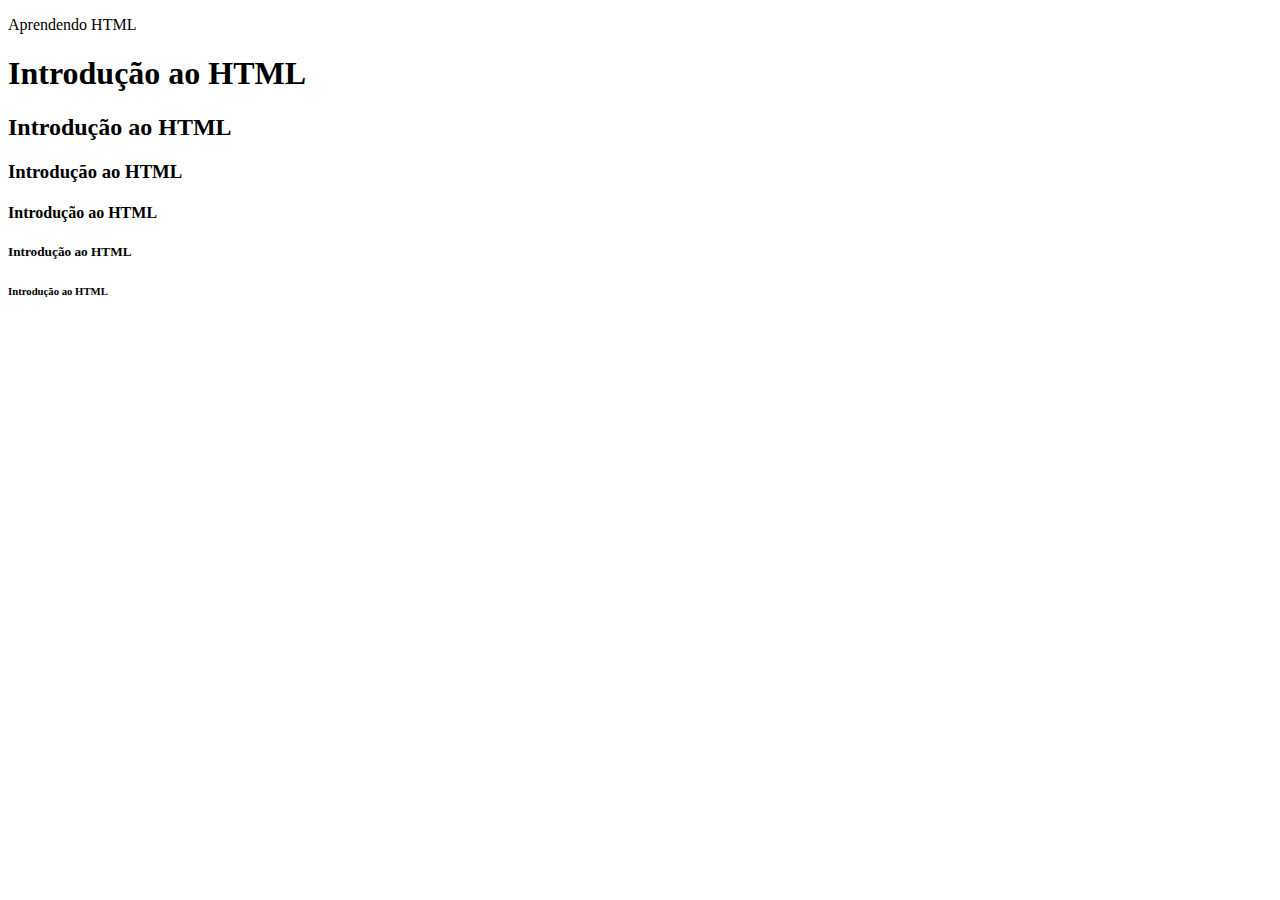
<file: aulas/index.html>
<!DOCTYPE html>
<html lang="en">
  <head>
    <meta charset="UTF-8" />
    <meta name="viewport" content="width=device-width, initial-scale=1.0" />
    <title>Introdução ao HTML</title>
  </head>
  <body>
    <p>Aprendendo HTML</p>
    <h1><strong> Introdução ao HTML </strong></h1>
    <h2><strong> Introdução ao HTML </strong></h2>
    <h3><strong> Introdução ao HTML </strong></h3>
    <h4><strong> Introdução ao HTML </strong></h4>
    <h5><strong> Introdução ao HTML </strong></h5>
    <h6><strong> Introdução ao HTML </strong></h6>
  </body>
</html>
</file>
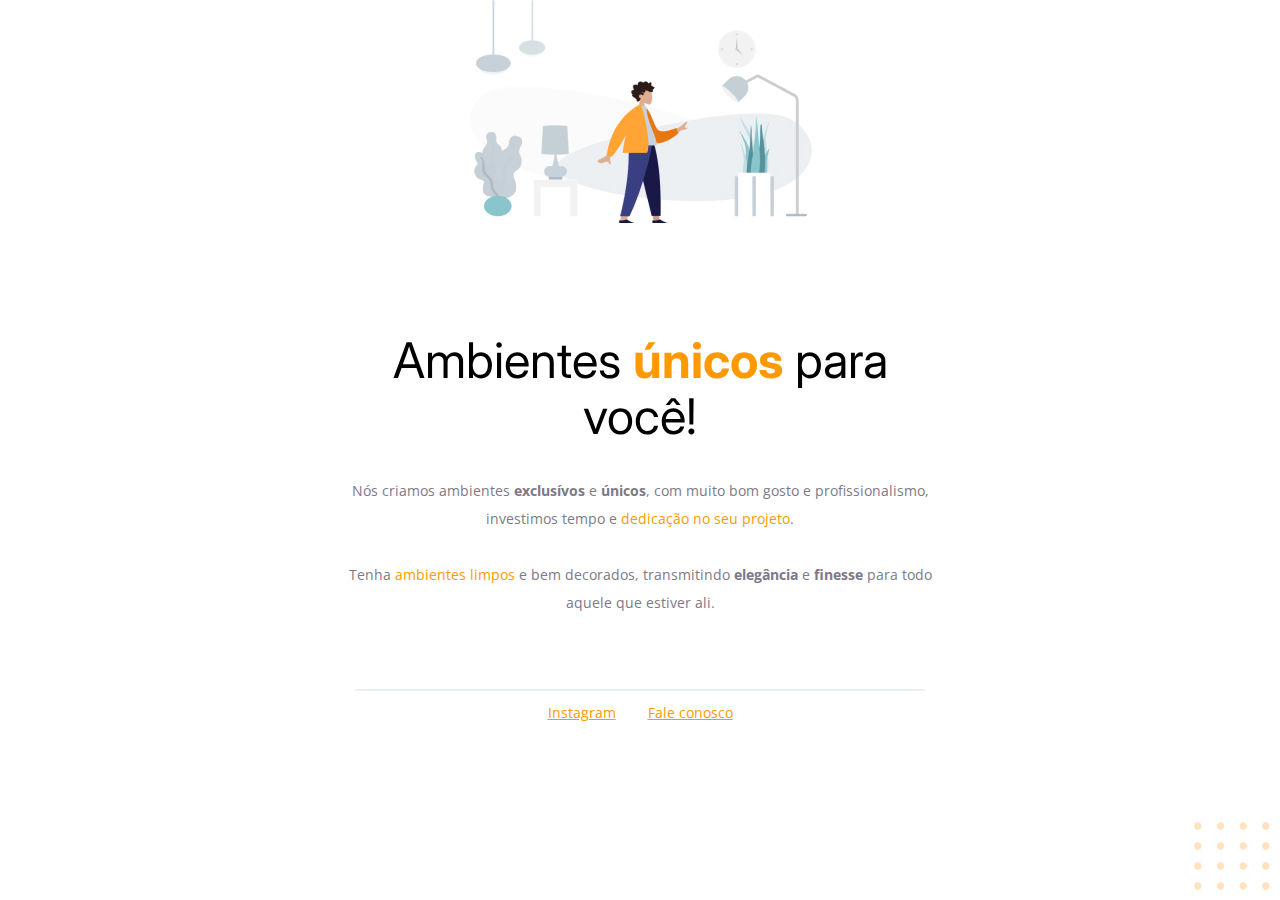
<file: desafio/index.html>
<!-- Instrução que define o tipo do documento. -->
<!DOCTYPE html>
<html lang="pt-br">
  <!-- Tag <head> contém as instruções para a página -->
  <head>
    <link rel="preconnect" href="https://fonts.googleapis.com" />
    <link rel="preconnect" href="https://fonts.gstatic.com" crossorigin />
    <meta charset="UTF-8" />
    <meta name="viewport" content="width=device-width, initial-scale=1.0" />
    <title>Móveis customizados</title>

    <link
      href="https://fonts.googleapis.com/css2?family=Inter:wght@400;700&family=Open+Sans:wght@400;700&display=swap"
      rel="stylesheet"
    />

    <link rel="stylesheet" href="style.css" />
  </head>

  <!-- Tag <body> é o corpo do documento, onde tem as informações que serão mostradas. -->
  <body>
    <div id="hero">
      <img
        src="images/img1.jpg"
        alt="Desenho de uma pessoa vestindo uma camisa amarela em uma sala com Móveis"
      />
      <h1>Ambientes <span>únicos</span> para você!</h1>
      <p>
        Nós criamos ambientes <strong>exclusívos</strong> e
        <strong>únicos</strong>, com muito bom gosto e profissionalismo,
        investimos tempo e <span>dedicação no seu projeto</span>. <br /><br />
        Tenha <span>ambientes limpos</span> e bem decorados, transmitindo
        <strong>elegância</strong> e <strong>finesse</strong> para todo aquele
        que estiver ali.
      </p>
    </div>

    <div class="line"></div>

    <div id="footer">
      <a target="_blank" href="#">Instagram</a>
      <a href="mailto:contato@moveisparavoce.com">Fale conosco</a>
    </div>

    <img
      id="balls"
      src="images/balls.svg"
      alt="Bolinhas alaranjadas no canto inferior direito da tela"
    />
  </body>
</html>
</file>
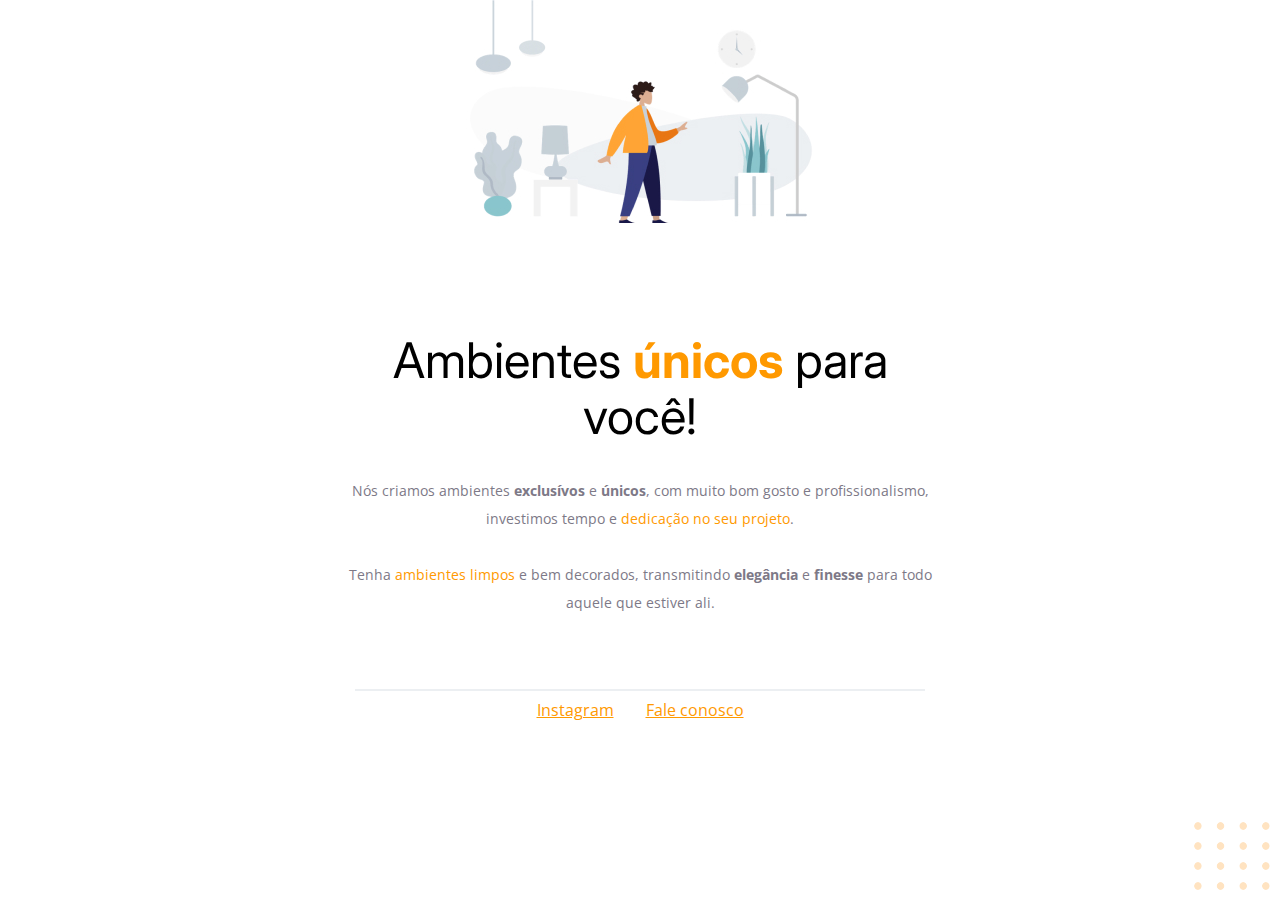
<file: projeto/index.html>
<!DOCTYPE html>
<html lang="pt-br">
  <head>
    <meta charset="UTF-8" />
    <meta name="viewport" content="width=device-width, initial-scale=1.0" />
    <title>Ambientes únicos para você!!</title>

    <link rel="preconnect" href="https://fonts.googleapis.com" />
    <link rel="preconnect" href="https://fonts.gstatic.com" crossorigin />
    <link
      href="https://fonts.googleapis.com/css2?family=Inter:ital,opsz,wght@0,14..32,100..900;1,14..32,100..900&family=Open+Sans:ital,wght@0,300..800;1,300..800&display=swap"
      rel="stylesheet"
    />
    <link rel="stylesheet" href="style.css" />
  </head>
  <body>
    <div id="hero">
      <img
        src="./img/img1.jpg"
        alt="Desenho de uma pessoa em uma sala com moveis"
      />
      <h1>Ambientes <span>únicos</span> para você!</h1>
      <p>
        Nós criamos ambientes <strong>exclusívos</strong> e
        <strong>únicos</strong>, com muito bom gosto e profissionalismo,
        investimos tempo e <span>dedicação no seu projeto</span>. <br /><br />
        Tenha <span>ambientes limpos</span> e bem decorados, transmitindo
        <strong>elegância</strong> e <strong>finesse</strong> para todo aquele
        que estiver ali.
      </p>
    </div>
    <div class="line"></div>

    <div id="footer">
      <a href="#" target="_blank">Instagram</a>
      <a href="mailto:contato@moveisparavoce.com">Fale conosco</a>
    </div>

    <img
      id="balls"
      src="./img/balls-decoration.svg"
      alt="Bolinhas laranjada no canto direito inferior da tela"
    />
  </body>
</html>
</file>
<file: desafio/style.css>
body {
  font-family: "Open Sans", sans-serif;
  text-align: center;
  margin: 0;
}

#hero {
  width: 592px;
  margin: 0 auto 72px;
}

#hero img {
  margin-bottom: 72px;
}

h1 {
  font-family: "Inter", sans-serif;
  font-size: 49px;
  line-height: 56px;
  font-weight: normal;
  margin-bottom: 32px;
}

h1 span {
  font-weight: bold;
}

span,
a {
  color: #ff9900;
}

p,
#footer {
  color: #7d7987;
  font-size: 14px;
  line-height: 28px;
}

#footer a + a {
  margin-left: 28px;
}

.line {
  width: 568px;
  height: 0;

  margin: 0 auto 8px;

  border: 1px solid #eceff2;
}

#balls {
  position: fixed;
  bottom: 0;
  right: 0;
}
</file>
<file: projeto/style.css>
body {
  font-family: "Open Sans", sans-serif;
  margin: 0;
  text-align: center;
}

#hero {
  width: 592px;
  margin: 0 auto 72px;
}

#hero img {
  margin-bottom: 72px;
}

h1 {
  font-family: "Inter", sans-serif;
  font-size: 49px;
  line-height: 56px;
  font-weight: normal;
  margin-bottom: 32px;
}

h1 span {
  font-weight: bold;
}

span,
a {
  color: #ff9900;
}

p,
.footer {
  color: #7d7987;
  font-size: 14px;
  line-height: 28px;
}

#footer a + a {
  margin-left: 28px;
}

.line {
  width: 568px;
  height: 0;
  margin: 0 auto 8px;
  border: 1px solid #eceff2;
}

#balls {
  position: fixed;
  bottom: 0px;
  right: 0px;
}
</file>
